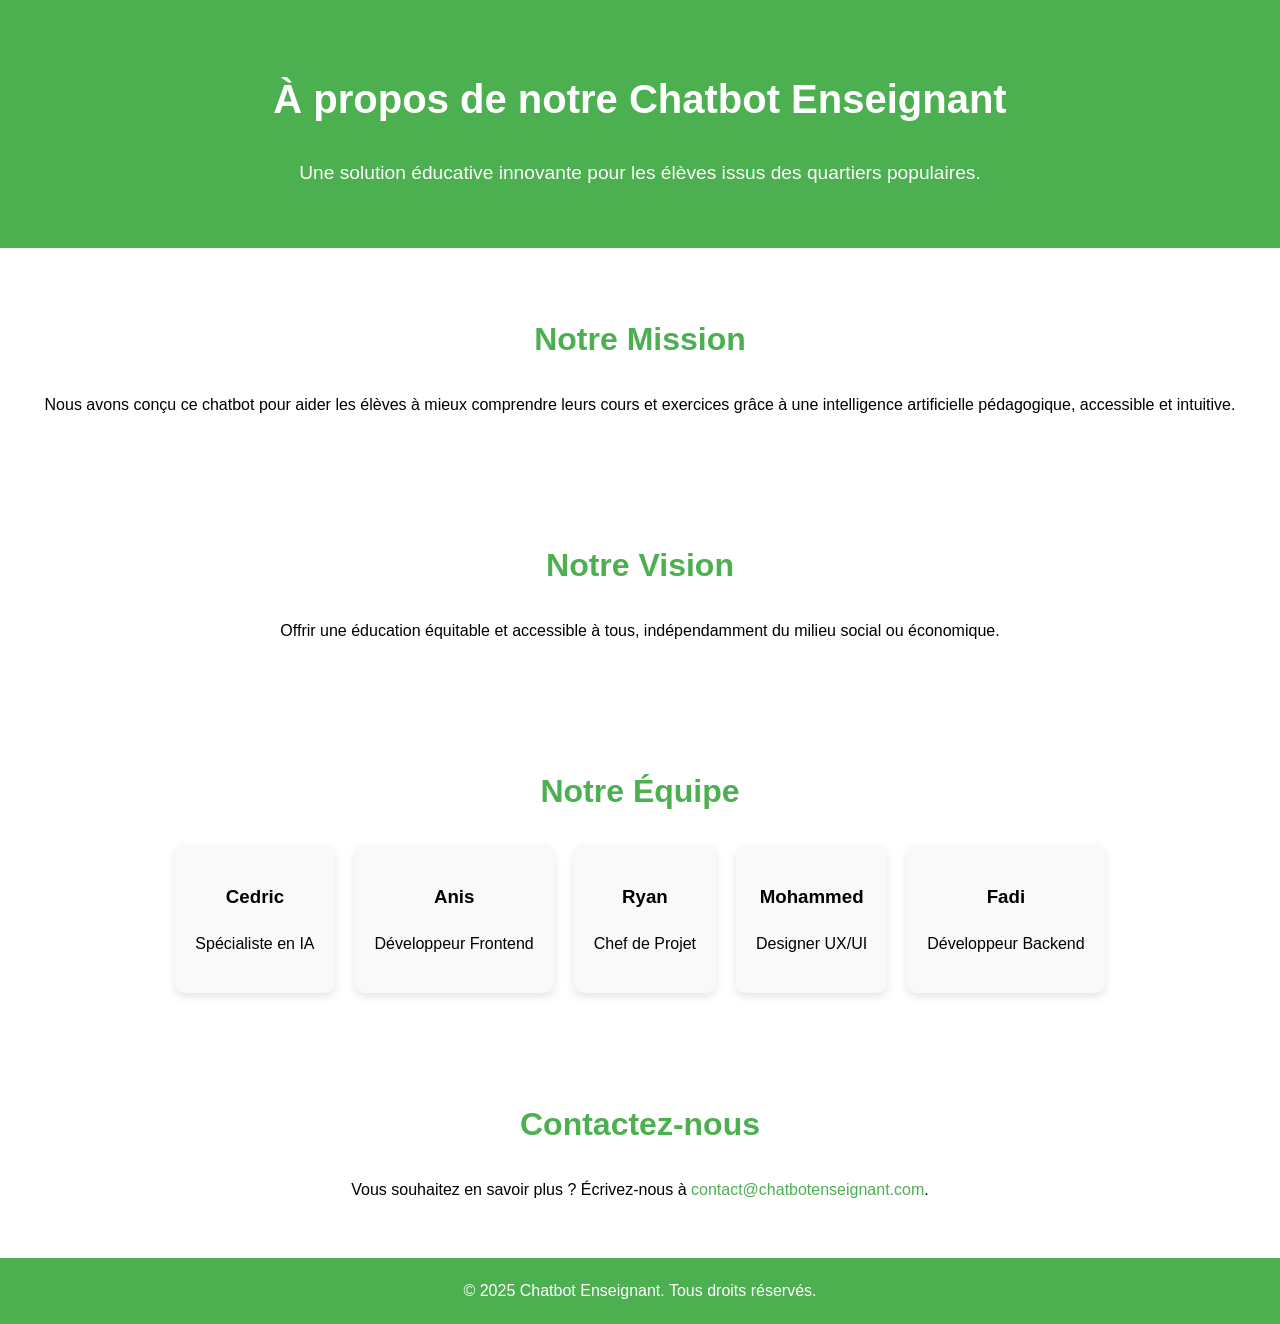
<file: apropos.html>
<!DOCTYPE html>
<html lang="fr">
<head>
    <meta charset="UTF-8">
    <meta name="viewport" content="width=device-width, initial-scale=1.0">
    <title>À propos - Chatbot Enseignant</title>
    <link rel="stylesheet" href="apropos.css">
</head>
<body>
    
    <header class="header">
        <h1>À propos de notre Chatbot Enseignant</h1>
        <p>Une solution éducative innovante pour les élèves issus des quartiers populaires.</p>
    </header>

   
    <section class="section">
        <h2>Notre Mission</h2>
        <p>Nous avons conçu ce chatbot pour aider les élèves à mieux comprendre leurs cours et exercices grâce à une intelligence artificielle pédagogique, accessible et intuitive.</p>
    </section>

    <section class="section">
        <h2>Notre Vision</h2>
        <p>Offrir une éducation équitable et accessible à tous, indépendamment du milieu social ou économique.</p>
    </section>

    <section class="section team-section">
        <h2>Notre Équipe</h2>
        <div class="team-container">
            <div class="team-card">
                <h3>Cedric</h3>
                <p>Spécialiste en IA</p>
            </div>
            <div class="team-card">
                <h3>Anis</h3>
                <p>Développeur Frontend</p>
            </div>
            <div class="team-card">
                <h3>Ryan</h3>
                <p>Chef de Projet</p>
            </div>
            <div class="team-card">
                <h3>Mohammed</h3>
                <p>Designer UX/UI</p>
            </div>
            <div class="team-card">
                <h3>Fadi</h3>
                <p>Développeur Backend</p>
            </div>
        </div>
    </section>

    <section class="section contact-section">
        <h2>Contactez-nous</h2>
        <p>Vous souhaitez en savoir plus ? Écrivez-nous à 
            <a href="mailto:contact@chatbotenseignant.com">contact@chatbotenseignant.com</a>.
        </p>
    </section>
    <footer class="footer">
        &copy; 2025 Chatbot Enseignant. Tous droits réservés.
    </footer>

</body>
</html>
</file>
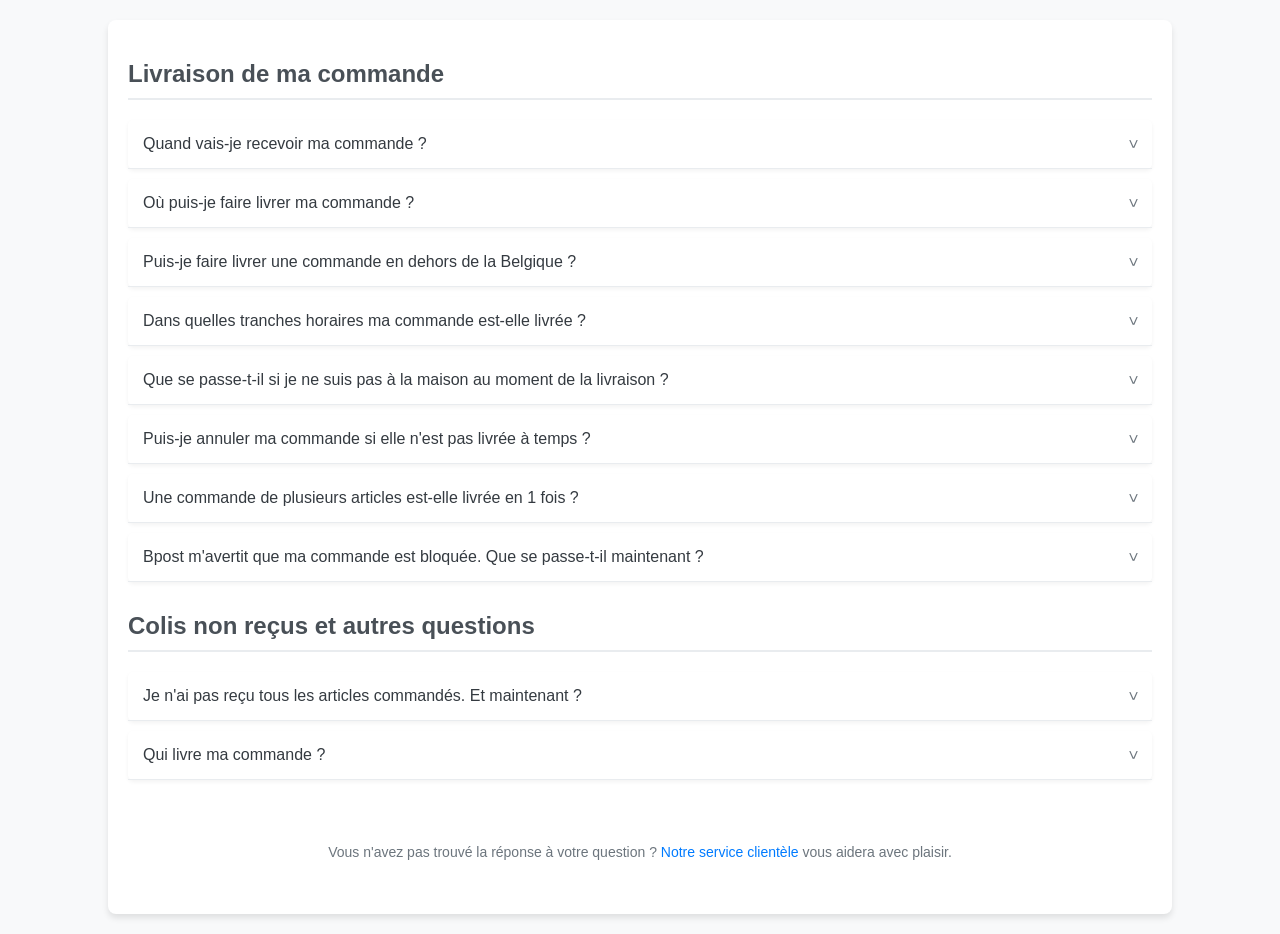
<file: FAQ PAGE.html>
<!DOCTYPE html>
<html lang="fr">
<head>
    <meta charset="UTF-8">
    <meta name="viewport" content="width=device-width, initial-scale=1.0">
    <title>FAQ - Livraison de Votre Commande</title>
    <link rel="stylesheet" href="FAQ.css">
</head>
<body>
    <main>
        <section id="livraison">
            <h2>Livraison de ma commande</h2>
            <article>
                <h3>Quand vais-je recevoir ma commande ?</h3>
                <div class="reponse">Votre commande sera livrée sous 3-5 jours ouvrables.</div>
            </article>
            <article>
                <h3>Où puis-je faire livrer ma commande ?</h3>
                <div class="reponse">Vous pouvez choisir de faire livrer votre commande à votre domicile ou à un point relais.</div>
            </article>
            <article>
                <h3>Puis-je faire livrer une commande en dehors de la Belgique ?</h3>
                <div class="reponse">Oui, nous livrons dans plusieurs pays européens. Consultez notre page de livraison pour plus d'informations.</div>
            </article>
            <article>
                <h3>Dans quelles tranches horaires ma commande est-elle livrée ?</h3>
                <div class="reponse">Les livraisons ont lieu entre 8h et 18h du lundi au vendredi.</div>
            </article>
            <article>
                <h3>Que se passe-t-il si je ne suis pas à la maison au moment de la livraison ?</h3>
                <div class="reponse">Le livreur laissera un avis de passage et vous pourrez reprogrammer la livraison ou récupérer votre colis au bureau de poste le plus proche.</div>
            </article>
            <article>
                <h3>Puis-je annuler ma commande si elle n'est pas livrée à temps ?</h3>
                <div class="reponse">Oui, vous pouvez annuler votre commande et être intégralement remboursé si elle n'est pas livrée dans les délais indiqués.</div>
            </article>
            <article>
                <h3>Une commande de plusieurs articles est-elle livrée en 1 fois ?</h3>
                <div class="reponse">Nous faisons notre possible pour livrer toutes les commandes en une seule fois, mais cela peut parfois dépendre de la disponibilité des articles.</div>
            </article>
            <article>
                <h3>Bpost m'avertit que ma commande est bloquée. Que se passe-t-il maintenant ?</h3>
                <div class="reponse">Contactez notre service client avec le numéro de suivi de votre colis pour que nous puissions enquêter.</div>
            </article>
        </section>

        <section id="colis">
            <h2>Colis non reçus et autres questions</h2>
            <article>
                <h3>Je n'ai pas reçu tous les articles commandés. Et maintenant ?</h3>
                <div class="reponse">Vérifiez d'abord votre email de confirmation pour voir si certains articles sont envoyés séparément. Si le problème persiste, contactez notre service client.</div>
            </article>
            <article>
                <h3>Qui livre ma commande ?</h3>
                <div class="reponse">Nos livraisons sont généralement assurées par Bpost.</div>
            </article>
        </section>

        <footer>
            <p>Vous n'avez pas trouvé la réponse à votre question ? <a href="#">Notre service clientèle</a> vous aidera avec plaisir.</p>
        </footer>
    </main>

    <script src="FAQ.js"></script>
</body>
</html>
</file>
<file: apropos.css>
body {
    font-family: 'Arial', sans-serif;
    margin: 0;
    padding: 0;
    line-height: 1.6;
}

a {
    color: #4CAF50;
    text-decoration: none;
}

a:hover {
    text-decoration: underline;
}

.header {
    background-color: #4CAF50;
    color: white;
    text-align: center;
    padding: 40px 20px;
}

.header h1 {
    font-size: 2.5em;
}

.header p {
    font-size: 1.2em;
}

.section {
    padding: 40px 20px;
    text-align: center;
}

.section h2 {
    color: #4CAF50;
    font-size: 2em;
}

.team-section .team-container {
    display: flex;
    flex-wrap: wrap;
    justify-content: center;
    gap: 20px;
}

.team-card {
    background-color: #f9f9f9;
    border-radius: 10px;
    box-shadow: 0 4px 8px rgba(0, 0, 0, 0.1);
    padding: 20px;
    text-align: center;
    transition: transform 0.3s ease-in-out, box-shadow 0.3s ease-in-out;
}

.team-card:hover {
    transform: scale(1.05);
    box-shadow: 0 6px 12px rgba(0, 0, 0, 0.15);
}

.team-card img {
    border-radius: 50%;
}


.footer {
    background-color: #4CAF50;
    color: white;
    text-align: center;
    padding: 20px;
}
</file>
<file: FAQ.css>
body {
    font-family: 'Segoe UI', Tahoma, Geneva, Verdana, sans-serif;
    margin: 0;
    padding: 0;
    background-color: #f8f9fa; 
    color: #343a40; 
}

main {
    width: 80%;
    margin: 20px auto;
    background-color: #fff;
    padding: 20px;
    border-radius: 8px;
    box-shadow: 0 4px 6px rgba(0, 0, 0, 0.1);
}

section {
    margin-bottom: 30px;
}

h2 {
    color: #495057; 
    font-weight: 600;
    border-bottom: 2px solid #e9ecef;
    padding-bottom: 10px;
    margin-bottom: 20px;
}

article {
    margin-bottom: 10px;
    border-radius: 5px;
    box-shadow: 0 2px 4px rgba(0, 0, 0, 0.05);
}

h3 {
    padding: 15px;
    margin: 0;
    font-size: 16px;
    font-weight: 500;
    cursor: pointer;
    position: relative;
    padding-right: 30px;
    border-bottom: 1px solid #e9ecef; 
    transition: background-color 0.2s ease-in-out;
}

h3:hover {
    background-color: #f1f3f5; 
}

h3:after {
    content: '>';
    position: absolute;
    right: 15px;
    top: 50%;
    transform: translateY(-50%) rotate(90deg);
    color: #6c757d; /* Gray icon */
    transition: transform 0.2s ease-in-out;
}

h3.active:after {
    transform: translateY(-50%) rotate(270deg);
}

.reponse {
    padding: 15px;
    display: none; 
    font-size: 14px;
    line-height: 1.6;
    color: #555;
}

footer {
    text-align: center;
    padding: 20px;
    font-size: 14px;
    color: #6c757d; 
    margin-top: 30px;
}

footer a {
    color: #007bff; 
    text-decoration: none;
    transition: color 0.2s ease-in-out;
}

footer a:hover {
    color: #0056b3;
}
</file>
